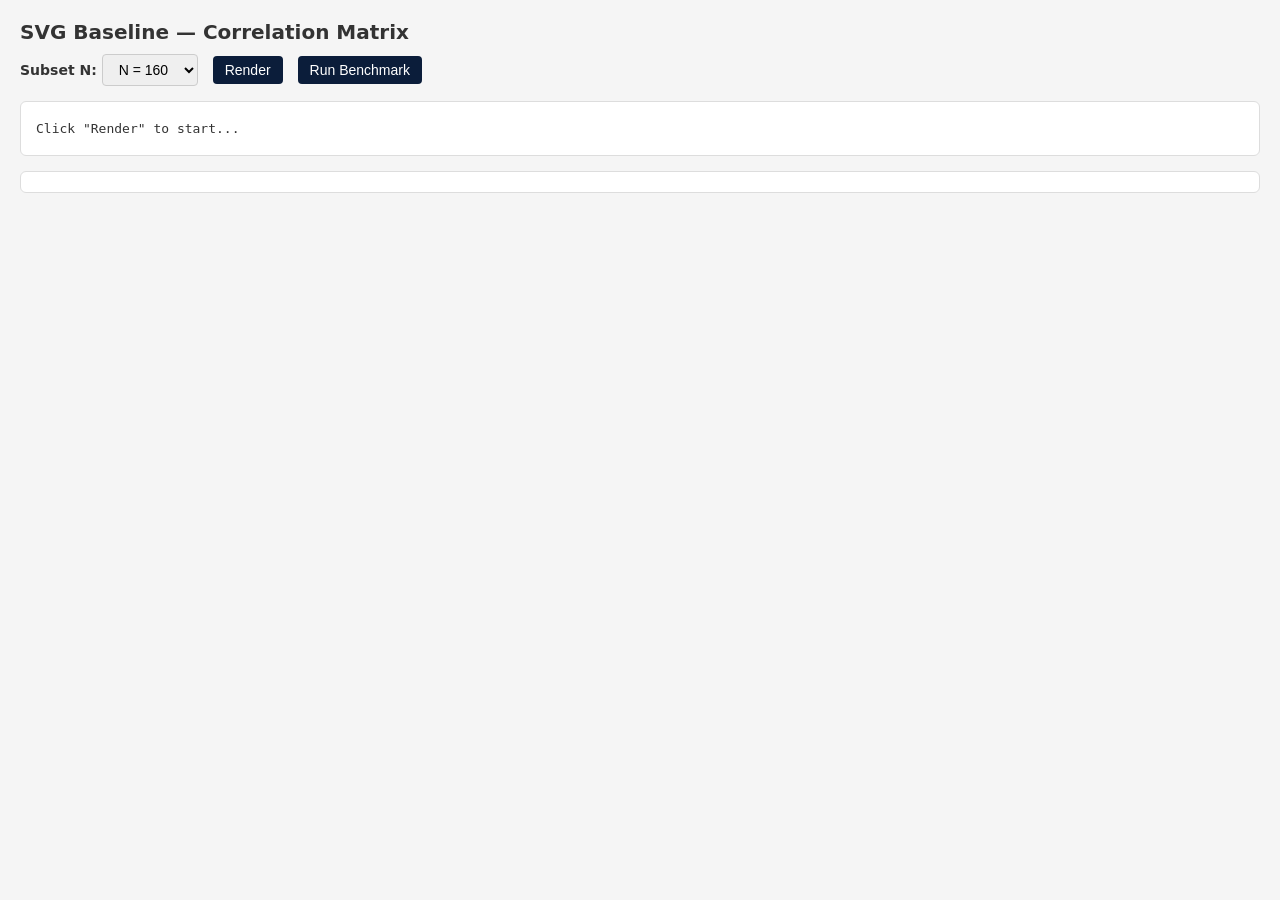
<file: CS524_Prismatic_Local/cs524-project/svg-baseline/index.html>
<!DOCTYPE html>
<html lang="en">
<head>
  <meta charset="UTF-8">
  <title>SVG Baseline — Correlation Matrix</title>
  <link rel="stylesheet" href="css/style.css">
  <script src="https://d3js.org/d3.v7.min.js"></script>
</head>
<body>
  <h1>SVG Baseline — Correlation Matrix</h1>

  <div class="controls">
    <label>Subset N:
      <select id="select-n">
        <option value="40">N = 40</option>
        <option value="80">N = 80</option>
        <option value="160" selected>N = 160</option>
        <option value="300">N = 300</option>
        <option value="500">N = 500</option>
      </select>
    </label>
    <button id="btn-render">Render</button>
    <button id="btn-benchmark">Run Benchmark</button>
  </div>

  <div id="metrics">Click "Render" to start...</div>
  <div id="chart-container"></div>
  <div class="tooltip" id="tooltip"></div>

  <script src="js/matrix.js"></script>
</body>
</html>
</file>
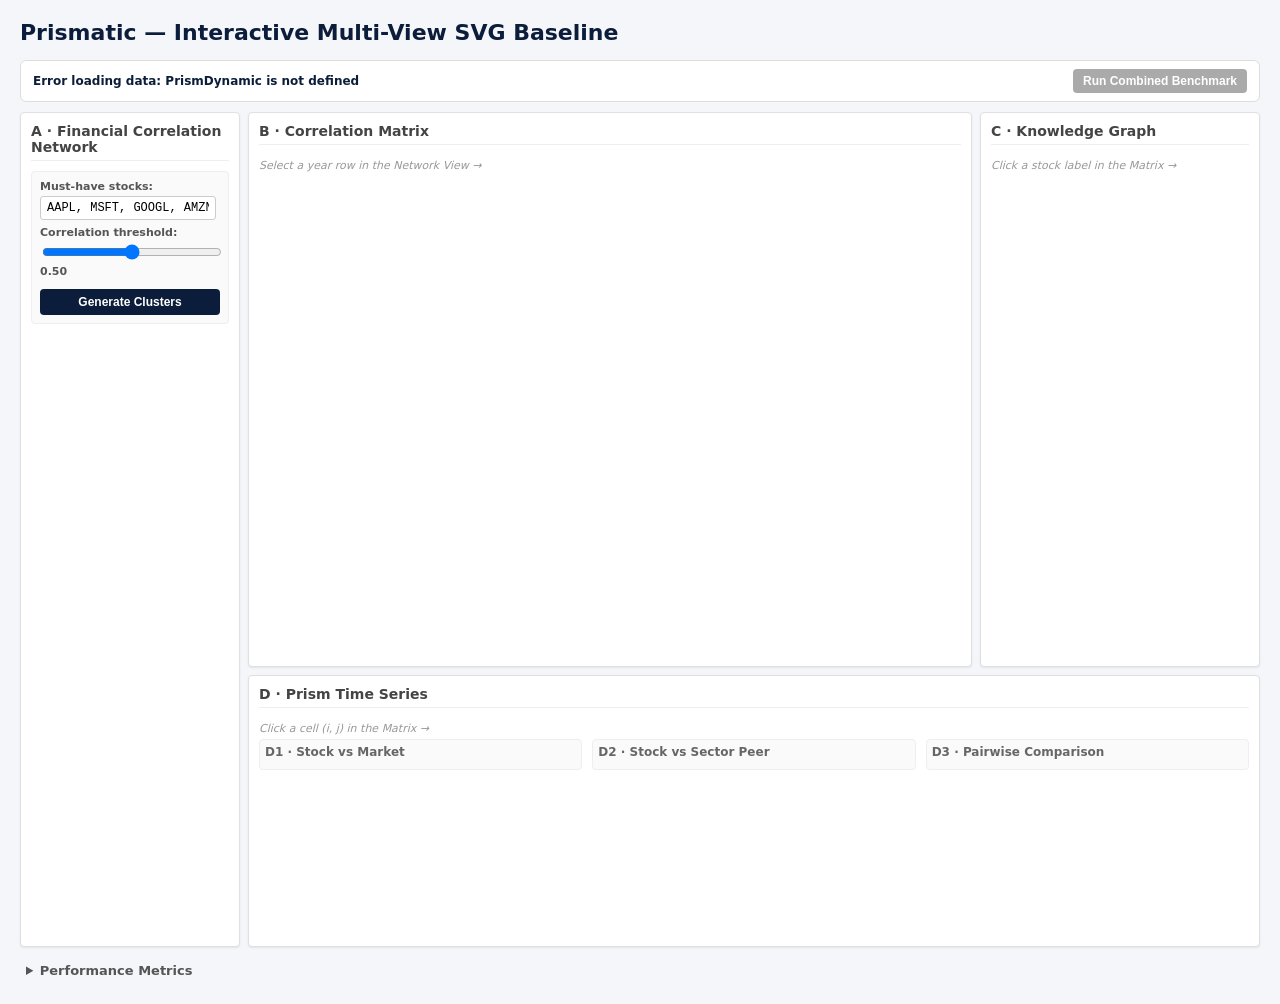
<file: CS524_Prismatic_Local/cs524-project/svg-baseline/combined.html>
<!DOCTYPE html>
<html lang="en">

<head>
    <meta charset="UTF-8">
    <title>Prismatic — Interactive Multi-View SVG Baseline</title>
    <link rel="stylesheet" href="css/combined.css">
    <script src="https://d3js.org/d3.v7.min.js"></script>
</head>

<body>

    <h1>Prismatic — Interactive Multi-View SVG Baseline</h1>

    <!-- ─── Top Status ─── -->
    <div class="top-status">
        <span id="status-bar">Loading data...</span>
        <span id="dom-counter"></span>
        <button id="btn-benchmark" disabled>Run Combined Benchmark</button>
    </div>

    <!-- ─── Prismatic Figure 3 Layout ─── -->
    <div class="prismatic-layout">

        <!-- ═══ A: Financial Correlation Network (left column) ═══ -->
        <div class="view-panel view-network">
            <h2>A · Financial Correlation Network</h2>

            <div class="network-controls">
                <label>Must-have stocks:
                    <input type="text" id="input-tickers" placeholder="e.g. AAPL, MSFT, GOOGL"
                        value="AAPL, MSFT, GOOGL, AMZN">
                </label>
                <label>Correlation threshold:
                    <input type="range" id="input-threshold" min="0.1" max="0.9" step="0.05" value="0.5">
                    <span id="threshold-value">0.50</span>
                </label>
                <button id="btn-generate">Generate Clusters</button>
            </div>

            <div id="network-container"></div>
        </div>

        <!-- ═══ B: Correlation Matrix (center, top) ═══ -->
        <div class="view-panel view-matrix">
            <h2>B · Correlation Matrix</h2>
            <div id="matrix-status" class="view-status">Select a year row in the Network View →</div>
            <div id="matrix-container"></div>
        </div>

        <!-- ═══ C: Knowledge Graph (right column, top) ═══ -->
        <div class="view-panel view-knowledge">
            <h2>C · Knowledge Graph</h2>
            <div id="knowledge-status" class="view-status">Click a stock label in the Matrix →</div>
            <div id="knowledge-container"></div>
        </div>

        <!-- ═══ D: Prism Time Series (bottom, spans center + right) ═══ -->
        <div class="view-panel view-prisms">
            <h2>D · Prism Time Series</h2>
            <div id="prism-status" class="view-status">Click a cell (i, j) in the Matrix →</div>
            <div class="prism-grid">
                <div class="prism-panel">
                    <h3 id="prism-label-d1">D1 · Stock vs Market</h3>
                    <div id="prism-d1"></div>
                </div>
                <div class="prism-panel">
                    <h3 id="prism-label-d2">D2 · Stock vs Sector Peer</h3>
                    <div id="prism-d2"></div>
                </div>
                <div class="prism-panel">
                    <h3 id="prism-label-d3">D3 · Pairwise Comparison</h3>
                    <div id="prism-d3"></div>
                </div>
            </div>
        </div>

    </div>

    <!-- Shared tooltip -->
    <div class="tooltip" id="tooltip"></div>

    <!-- Metrics panel (collapsible) -->
    <details id="metrics-details">
        <summary>Performance Metrics</summary>
        <pre id="metrics"></pre>
    </details>

    <!-- Load order matters: dependencies first -->
    <script src="js/network-view.js?v=7"></script>
    <script src="js/matrix-enriched.js?v=7"></script>
    <script src="js/prism-dynamic.js?v=7"></script>
    <script src="js/knowledge-view.js?v=7"></script>
    <script src="js/combined.js?v=7"></script>

</body>

</html>
</file>
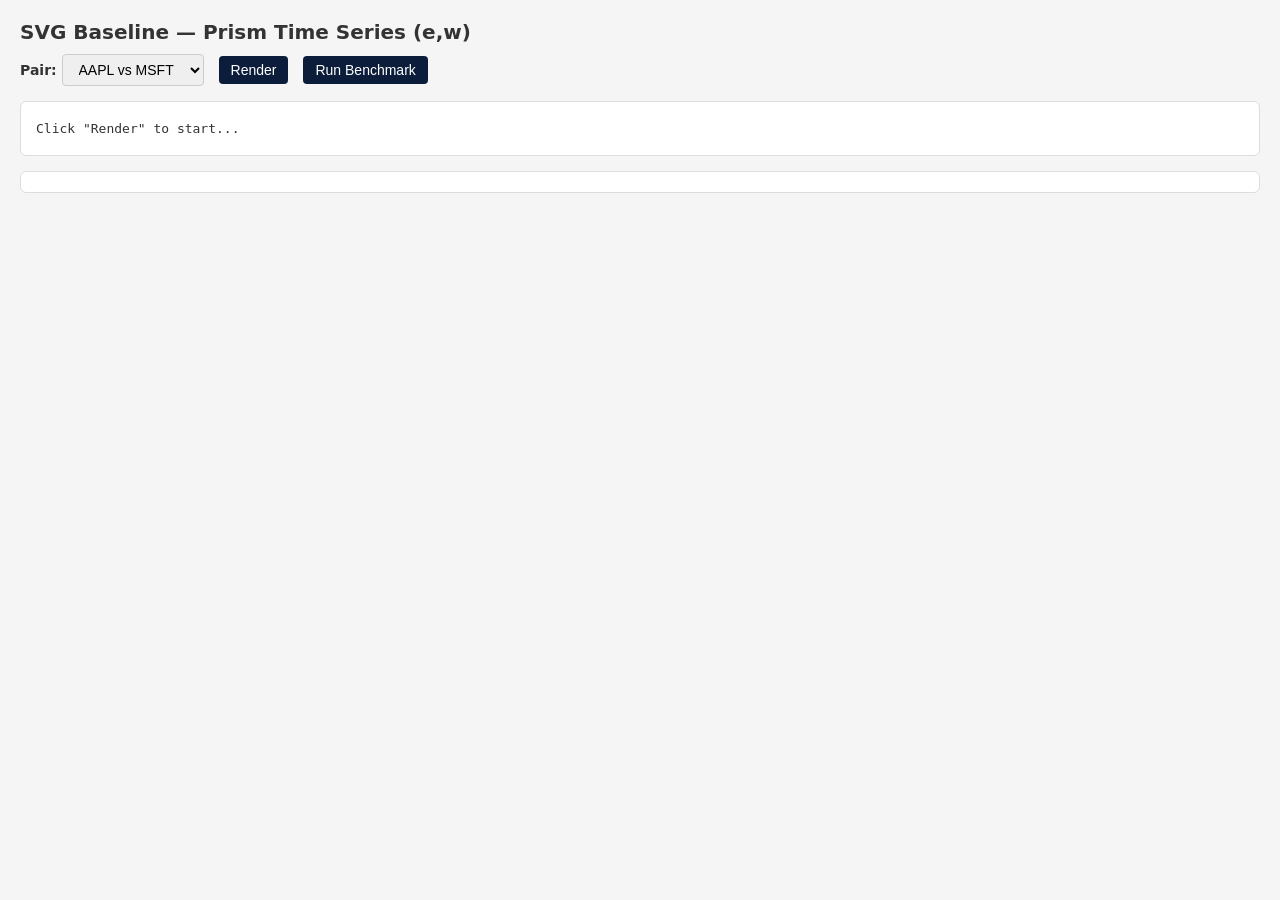
<file: CS524_Prismatic_Local/cs524-project/svg-baseline/prism.html>
<!DOCTYPE html>
<html lang="en">

<head>
    <meta charset="UTF-8">
    <title>SVG Baseline — Prism Time Series View</title>
    <link rel="stylesheet" href="css/style.css">
    <script src="https://d3js.org/d3.v7.min.js"></script>
</head>

<body>
    <h1>SVG Baseline — Prism Time Series (e,w)</h1>

    <div class="controls">
        <label>Pair:
            <select id="select-pair">
                <option value="AAPL_MSFT">AAPL vs MSFT</option>
            </select>
        </label>
        <button id="btn-render">Render</button>
        <button id="btn-benchmark">Run Benchmark</button>
    </div>

    <div id="metrics">Click "Render" to start...</div>
    <div id="chart-container"></div>
    <div class="tooltip" id="tooltip"></div>

    <script src="js/prism.js"></script>
</body>

</html>
</file>
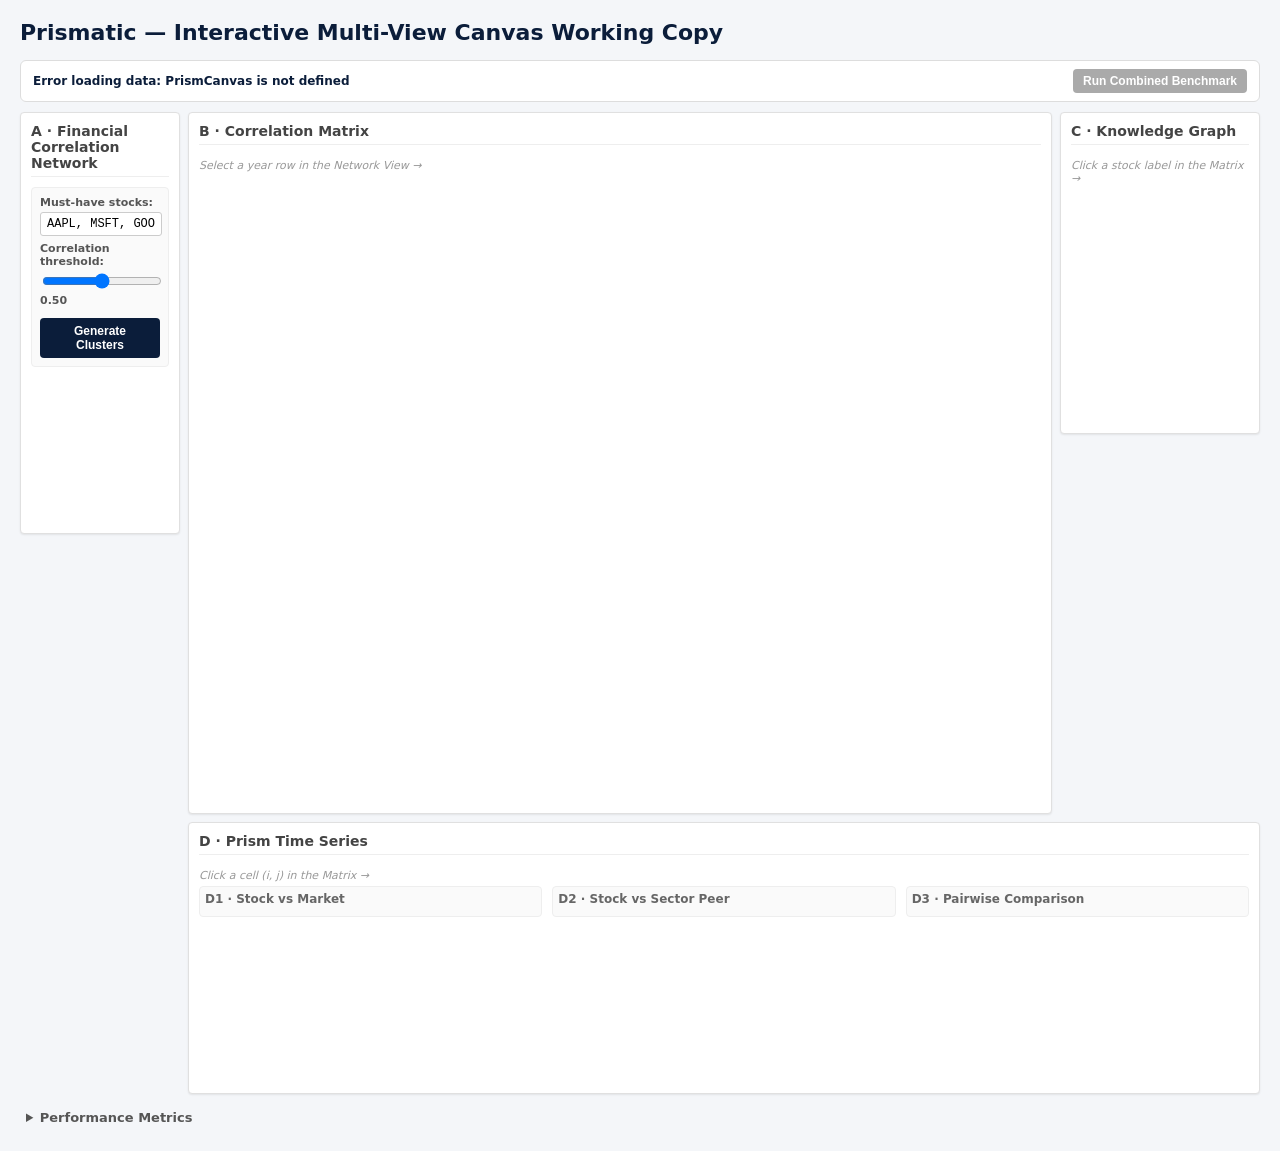
<file: CS524_Prismatic_Local/cs524-project/svg-canvas/combined-canvas.html>
<!DOCTYPE html>
<html lang="en">

<head>
    <meta charset="UTF-8">
    <title>Prismatic — Interactive Multi-View Canvas Working Copy</title>
    <link rel="stylesheet" href="css/combined.css?v=2">
    <script src="https://d3js.org/d3.v7.min.js"></script>
</head>

<body>

    <h1>Prismatic — Interactive Multi-View Canvas Working Copy</h1>

    <div class="top-status">
        <span id="status-bar">Loading data...</span>
        <span id="dom-counter"></span>
        <button id="btn-benchmark" disabled>Run Combined Benchmark</button>
    </div>

    <div class="prismatic-layout">

        <div class="view-panel view-network">
            <h2>A · Financial Correlation Network</h2>

            <div class="network-controls">
                <label>Must-have stocks:
                    <input type="text" id="input-tickers" placeholder="e.g. AAPL, MSFT, GOOGL"
                        value="AAPL, MSFT, GOOGL, AMZN">
                </label>
                <label>Correlation threshold:
                    <input type="range" id="input-threshold" min="0.1" max="0.9" step="0.05" value="0.5">
                    <span id="threshold-value">0.50</span>
                </label>
                <button id="btn-generate">Generate Clusters</button>
            </div>

            <div id="network-container"></div>
        </div>

        <div class="view-panel view-matrix">
            <h2>B · Correlation Matrix</h2>
            <div id="matrix-status" class="view-status">Select a year row in the Network View →</div>
            <div id="matrix-container"></div>
        </div>

        <div class="view-panel view-knowledge">
            <h2>C · Knowledge Graph</h2>
            <div id="knowledge-status" class="view-status">Click a stock label in the Matrix →</div>
            <div id="knowledge-container"></div>
        </div>

        <div class="view-panel view-prisms">
            <h2>D · Prism Time Series</h2>
            <div id="prism-status" class="view-status">Click a cell (i, j) in the Matrix →</div>
            <div class="prism-grid">
                <div class="prism-panel">
                    <h3 id="prism-label-d1">D1 · Stock vs Market</h3>
                    <div id="prism-d1"></div>
                </div>
                <div class="prism-panel">
                    <h3 id="prism-label-d2">D2 · Stock vs Sector Peer</h3>
                    <div id="prism-d2"></div>
                </div>
                <div class="prism-panel">
                    <h3 id="prism-label-d3">D3 · Pairwise Comparison</h3>
                    <div id="prism-d3"></div>
                </div>
            </div>
        </div>

    </div>

    <div class="tooltip" id="tooltip"></div>

    <details id="metrics-details">
        <summary>Performance Metrics</summary>
        <pre id="metrics"></pre>
    </details>

    <script src="js/network-view.js?v=7"></script>
    <script src="js/matrix-canvas.js?v=6"></script>
    <script src="js/prism-canvas.js?v=2"></script>
    <script src="js/knowledge-view.js?v=7"></script>
    <script src="js/combined-canvas.js?v=3"></script>

</body>

</html>
</file>
<file: CS524_Prismatic_Local/cs524-project/svg-baseline/css/style.css>
* {
  margin: 0;
  padding: 0;
  box-sizing: border-box;
}

body {
  font-family: 'Segoe UI', system-ui, sans-serif;
  background: #f5f5f5;
  color: #333;
  padding: 20px;
}

h1 {
  font-size: 20px;
  margin-bottom: 10px;
}

.controls {
  margin-bottom: 15px;
  display: flex;
  gap: 15px;
  align-items: center;
}

.controls label {
  font-size: 14px;
  font-weight: 600;
}

.controls select, .controls button {
  padding: 6px 12px;
  font-size: 14px;
  border: 1px solid #ccc;
  border-radius: 4px;
}

.controls button {
  background: #0B1D3A;
  color: white;
  cursor: pointer;
  border: none;
}

#metrics {
  background: #fff;
  border: 1px solid #ddd;
  border-radius: 6px;
  padding: 15px;
  margin-bottom: 15px;
  font-family: 'Consolas', 'Monaco', monospace;
  font-size: 13px;
  line-height: 1.8;
  white-space: pre-wrap;
}

#chart-container {
  background: #fff;
  border: 1px solid #ddd;
  border-radius: 6px;
  padding: 10px;
  overflow: auto;
}

.tooltip {
  position: absolute;
  background: rgba(11, 29, 58, 0.9);
  color: white;
  padding: 6px 10px;
  border-radius: 4px;
  font-size: 12px;
  pointer-events: none;
  display: none;
  z-index: 100;
}
</file>
<file: CS524_Prismatic_Local/cs524-project/svg-baseline/css/combined.css>
/* ─── Global Reset & General ─── */
body {
    font-family: 'Segoe UI', system-ui, sans-serif;
    margin: 0;
    padding: 20px;
    background-color: #f4f6f9;
    color: #333;
}

h1 {
    font-size: 22px;
    margin: 0 0 15px 0;
    color: #0B1D3A;
}

h2 {
    font-size: 14px;
    margin: 0 0 10px 0;
    padding-bottom: 5px;
    border-bottom: 1px solid #eee;
    color: #444;
}

h3 {
    font-size: 12px;
    margin: 0 0 5px 0;
    color: #666;
}

.top-controls {
    display: flex;
    background: #fff;
    padding: 10px 15px;
    border-radius: 6px;
    box-shadow: 0 1px 3px rgba(0, 0, 0, 0.1);
    margin-bottom: 15px;
    gap: 15px;
    align-items: center;
}

label {
    font-size: 13px;
    font-weight: 600;
    color: #555;
    display: flex;
    align-items: center;
    gap: 8px;
}

select,
button {
    padding: 6px 10px;
    border: 1px solid #ccc;
    border-radius: 4px;
    font-size: 13px;
    cursor: pointer;
}

button {
    background-color: #0B1D3A;
    color: white;
    border: none;
    font-weight: 600;
}

button:hover {
    background-color: #1a3a6a;
}

button:disabled {
    background-color: #aaa;
    cursor: not-allowed;
}

#metrics {
    margin-top: 15px;
    background: white;
    padding: 10px;
    border-radius: 6px;
    box-shadow: 0 1px 3px rgba(0, 0, 0, 0.05);
    font-family: monospace;
    white-space: pre-wrap;
    font-size: 12px;
    color: #444;
    border: 1px solid #eee;
}

/* ─── Main Layout: mimics Prismatic Figure 3 ─── */
.prismatic-layout {
    display: grid;
    grid-template-columns: 220px 1fr 280px;
    grid-template-rows: auto auto;
    gap: 8px;
}

/* Common Panel Styling */
.view-panel,
.view-network,
.view-matrix,
.view-knowledge,
.view-prisms {
    background: #fff;
    padding: 10px;
    border-radius: 4px;
    box-shadow: 0 1px 2px rgba(0, 0, 0, 0.08);
    border: 1px solid #e0e0e0;
}

/* View A: Financial Correlation Network (left column, top) */
.view-network {
    grid-column: 1;
    grid-row: 1 / 3;
    min-height: 400px;
}

/* View B: Correlation Matrix (center, top) */
.view-matrix {
    grid-column: 2;
    grid-row: 1;
    min-height: 520px;
    display: flex;
    flex-direction: column;
}

#matrix-container {
    flex: 1;
    display: flex;
    justify-content: center;
    align-items: center;
    min-height: 480px;
}

/* View C: Knowledge Graph (right column, top) */
.view-knowledge {
    grid-column: 3;
    grid-row: 1;
    min-height: 300px;
    display: flex;
    flex-direction: column;
}

#knowledge-container {
    flex: 1;
    display: flex;
    justify-content: center;
    align-items: center;
}

/* View D: Prism Time Series (center + right, bottom) */
.view-prisms {
    grid-column: 2 / 4;
    grid-row: 2;
    min-height: 250px;
}

.prism-grid {
    display: flex;
    gap: 10px;
    overflow-x: auto;
    padding-bottom: 5px;
}

.prism-panel {
    flex: 1;
    min-width: 250px;
    border: 1px solid #eee;
    background: #fafafa;
    padding: 5px;
    border-radius: 4px;
}

/* ─── Tooltip ─── */
.tooltip {
    position: absolute;
    background: rgba(0, 0, 0, 0.85);
    color: #fff;
    padding: 6px 10px;
    border-radius: 4px;
    font-size: 11px;
    pointer-events: none;
    display: none;
    z-index: 1000;
    white-space: nowrap;
}

/* ─── Network View Controls (NEW - Week 3) ─── */
.network-controls {
    display: flex;
    flex-direction: column;
    gap: 6px;
    margin-bottom: 10px;
    padding: 8px;
    background: #fafafa;
    border: 1px solid #eee;
    border-radius: 4px;
}

.network-controls label {
    display: flex;
    flex-direction: column;
    font-size: 11px;
    font-weight: 600;
    color: #555;
    gap: 3px;
    align-items: flex-start;
}

.network-controls input[type="text"] {
    padding: 4px 6px;
    font-size: 12px;
    border: 1px solid #ccc;
    border-radius: 3px;
    font-family: 'Consolas', monospace;
    width: 90%;
}

.network-controls input[type="range"] {
    width: 100%;
}

.network-controls button {
    padding: 6px 12px;
    font-size: 12px;
    background: #0B1D3A;
    color: white;
    border: none;
    border-radius: 4px;
    cursor: pointer;
    font-weight: 600;
    margin-top: 5px;
}

.network-controls button:hover {
    background: #1a3a6a;
}

/* ─── Top Status Bar (NEW - Week 3) ─── */
.top-status {
    display: flex;
    gap: 15px;
    align-items: center;
    margin-bottom: 10px;
    padding: 8px 12px;
    background: #fff;
    border: 1px solid #ddd;
    border-radius: 6px;
}

.top-status #status-bar {
    font-size: 12px;
    font-weight: 600;
    color: #0B1D3A;
    flex: 1;
}

.top-status #dom-counter {
    font-size: 11px;
    color: #888;
    font-family: 'Consolas', monospace;
}

.top-status button {
    padding: 5px 10px;
    font-size: 12px;
    background: #0B1D3A;
    color: white;
    border: none;
    border-radius: 4px;
    cursor: pointer;
}

.top-status button:disabled {
    background: #aaa;
    cursor: not-allowed;
}

/* ─── View Status Messages ─── */
.view-status {
    font-size: 11px;
    color: #999;
    font-style: italic;
    padding: 4px 0;
}

/* ─── Year Row Clickable ─── */
.year-row {
    cursor: pointer;
    transition: background 0.15s;
}

.year-row:hover {
    background: rgba(11, 29, 58, 0.05);
}

.year-row.selected {
    background: rgba(11, 29, 58, 0.1);
    outline: 2px solid #0B1D3A;
    outline-offset: -1px;
}

/* ─── Stock Label Clickable ─── */
.tick-left,
.tick-top {
    cursor: pointer;
}

.tick-left:hover,
.tick-top:hover {
    fill: #0B1D3A !important;
    font-weight: 700 !important;
}

/* ─── Metrics Panel ─── */
#metrics-details {
    margin-top: 10px;
}

#metrics-details summary {
    cursor: pointer;
    font-size: 13px;
    font-weight: 600;
    color: #555;
    padding: 6px;
}

#metrics {
    background: #fff;
    border: 1px solid #ddd;
    border-radius: 6px;
    padding: 10px 15px;
    font-family: 'Consolas', 'Monaco', monospace;
    font-size: 11px;
    line-height: 1.5;
    white-space: pre-wrap;
    max-height: 400px;
    overflow-y: auto;
}
</file>
<file: CS524_Prismatic_Local/cs524-project/svg-canvas/css/combined.css>
/* ─── Global Reset & General ─── */
body {
    font-family: 'Segoe UI', system-ui, sans-serif;
    margin: 0;
    padding: 20px;
    background-color: #f4f6f9;
    color: #333;
    overflow-x: auto;
}

h1 {
    font-size: 22px;
    margin: 0 0 15px 0;
    color: #0B1D3A;
}

h2 {
    font-size: 14px;
    margin: 0 0 10px 0;
    padding-bottom: 5px;
    border-bottom: 1px solid #eee;
    color: #444;
}

h3 {
    font-size: 12px;
    margin: 0 0 5px 0;
    color: #666;
}

.top-controls {
    display: flex;
    background: #fff;
    padding: 10px 15px;
    border-radius: 6px;
    box-shadow: 0 1px 3px rgba(0, 0, 0, 0.1);
    margin-bottom: 15px;
    gap: 15px;
    align-items: center;
}

label {
    font-size: 13px;
    font-weight: 600;
    color: #555;
    display: flex;
    align-items: center;
    gap: 8px;
}

select,
button {
    padding: 6px 10px;
    border: 1px solid #ccc;
    border-radius: 4px;
    font-size: 13px;
    cursor: pointer;
}

button {
    background-color: #0B1D3A;
    color: white;
    border: none;
    font-weight: 600;
}

button:hover {
    background-color: #1a3a6a;
}

button:disabled {
    background-color: #aaa;
    cursor: not-allowed;
}

#metrics {
    margin-top: 15px;
    background: white;
    padding: 10px;
    border-radius: 6px;
    box-shadow: 0 1px 3px rgba(0, 0, 0, 0.05);
    font-family: monospace;
    white-space: pre-wrap;
    font-size: 12px;
    color: #444;
    border: 1px solid #eee;
}

/* ─── Main Layout ─── */
.prismatic-layout {
    display: grid;
    grid-template-columns: 170px minmax(900px, 1.8fr) 210px;
    grid-template-rows: auto auto;
    gap: 8px;
    align-items: start;
}

/* Common Panel Styling */
.view-panel,
.view-network,
.view-matrix,
.view-knowledge,
.view-prisms {
    background: #fff;
    padding: 10px;
    border-radius: 4px;
    box-shadow: 0 1px 2px rgba(0, 0, 0, 0.08);
    border: 1px solid #e0e0e0;
}

/* View A */
.view-network {
    grid-column: 1;
    grid-row: 1 / 3;
    min-height: 400px;
}

/* View B */
.view-matrix {
    grid-column: 2;
    grid-row: 1;
    min-height: 680px;
    display: flex;
    flex-direction: column;
}

#matrix-container {
    flex: 1;
    display: flex;
    justify-content: flex-start;
    align-items: stretch;
    min-height: 620px;
    overflow: visible;
}

/* View C */
.view-knowledge {
    grid-column: 3;
    grid-row: 1;
    min-height: 300px;
    display: flex;
    flex-direction: column;
}

#knowledge-container {
    flex: 1;
    display: flex;
    justify-content: center;
    align-items: center;
}

/* View D */
.view-prisms {
    grid-column: 2 / 4;
    grid-row: 2;
    min-height: 250px;
}

.prism-grid {
    display: flex;
    gap: 10px;
    overflow-x: auto;
    padding-bottom: 5px;
}

.prism-panel {
    flex: 1;
    min-width: 250px;
    border: 1px solid #eee;
    background: #fafafa;
    padding: 5px;
    border-radius: 4px;
}

/* ─── Tooltip ─── */
.tooltip {
    position: absolute;
    background: rgba(0, 0, 0, 0.85);
    color: #fff;
    padding: 6px 10px;
    border-radius: 4px;
    font-size: 11px;
    pointer-events: none;
    display: none;
    z-index: 1000;
    white-space: nowrap;
}

/* ─── Network View Controls ─── */
.network-controls {
    display: flex;
    flex-direction: column;
    gap: 6px;
    margin-bottom: 10px;
    padding: 8px;
    background: #fafafa;
    border: 1px solid #eee;
    border-radius: 4px;
}

.network-controls label {
    display: flex;
    flex-direction: column;
    font-size: 11px;
    font-weight: 600;
    color: #555;
    gap: 3px;
    align-items: flex-start;
}

.network-controls input[type="text"] {
    padding: 4px 6px;
    font-size: 12px;
    border: 1px solid #ccc;
    border-radius: 3px;
    font-family: 'Consolas', monospace;
    width: 90%;
}

.network-controls input[type="range"] {
    width: 100%;
}

.network-controls button {
    padding: 6px 12px;
    font-size: 12px;
    background: #0B1D3A;
    color: white;
    border: none;
    border-radius: 4px;
    cursor: pointer;
    font-weight: 600;
    margin-top: 5px;
}

.network-controls button:hover {
    background: #1a3a6a;
}

/* ─── Top Status Bar ─── */
.top-status {
    display: flex;
    gap: 15px;
    align-items: center;
    margin-bottom: 10px;
    padding: 8px 12px;
    background: #fff;
    border: 1px solid #ddd;
    border-radius: 6px;
}

.top-status #status-bar {
    font-size: 12px;
    font-weight: 600;
    color: #0B1D3A;
    flex: 1;
}

.top-status #dom-counter {
    font-size: 11px;
    color: #888;
    font-family: 'Consolas', monospace;
}

.top-status button {
    padding: 5px 10px;
    font-size: 12px;
    background: #0B1D3A;
    color: white;
    border: none;
    border-radius: 4px;
    cursor: pointer;
}

.top-status button:disabled {
    background: #aaa;
    cursor: not-allowed;
}

/* ─── View Status Messages ─── */
.view-status {
    font-size: 11px;
    color: #999;
    font-style: italic;
    padding: 4px 0;
}

/* ─── Year Row Clickable ─── */
.year-row {
    cursor: pointer;
    transition: background 0.15s;
}

.year-row:hover {
    background: rgba(11, 29, 58, 0.05);
}

.year-row.selected {
    background: rgba(11, 29, 58, 0.1);
    outline: 2px solid #0B1D3A;
    outline-offset: -1px;
}

/* ─── Stock Label Clickable ─── */
.tick-left,
.tick-top {
    cursor: pointer;
}

.tick-left:hover,
.tick-top:hover {
    fill: #0B1D3A !important;
    font-weight: 700 !important;
}

/* ─── Metrics Panel ─── */
#metrics-details {
    margin-top: 10px;
}

#metrics-details summary {
    cursor: pointer;
    font-size: 13px;
    font-weight: 600;
    color: #555;
    padding: 6px;
}

#metrics {
    background: #fff;
    border: 1px solid #ddd;
    border-radius: 6px;
    padding: 10px 15px;
    font-family: 'Consolas', 'Monaco', monospace;
    font-size: 11px;
    line-height: 1.5;
    white-space: pre-wrap;
    max-height: 400px;
    overflow-y: auto;
}

/* ─── Matrix workspace ─── */
.matrix-workspace {
    width: 100%;
    display: flex;
    flex-direction: column;
    gap: 12px;
}

.matrix-main {
    width: 100%;
    overflow: auto;
    border: 1px solid #ececec;
    border-radius: 4px;
    background: #fcfcfc;
    padding: 6px;
}

.matrix-main-inner {
    position: relative;
    width: fit-content;
    user-select: none;
}

.matrix-detail {
    display: grid;
    grid-template-columns: 340px 1fr;
    gap: 14px;
    align-items: start;
    border: 1px solid #ececec;
    border-radius: 4px;
    background: #fafafa;
    padding: 10px;
}

.matrix-detail-left {
    display: flex;
    flex-direction: column;
    gap: 8px;
}

.matrix-detail h4 {
    margin: 0;
    font-size: 13px;
    color: #233a62;
}

.matrix-detail .detail-meta {
    font-size: 12px;
    color: #444;
    line-height: 1.45;
}

.matrix-detail .detail-meta strong {
    color: #0B1D3A;
}

.matrix-detail .detail-help {
    font-size: 11px;
    color: #777;
    line-height: 1.45;
}

.matrix-detail canvas {
    border: 1px solid #ddd;
    background: #fff;
    border-radius: 4px;
}

.matrix-legend-row {
    display: flex;
    gap: 10px;
    flex-wrap: wrap;
    font-size: 11px;
    color: #666;
}

.matrix-chip {
    display: inline-flex;
    align-items: center;
    gap: 6px;
}

.matrix-chip i {
    width: 10px;
    height: 10px;
    display: inline-block;
    border-radius: 2px;
    background: #bbb;
}

.matrix-chip .chip-green {
    background: #66bb6a;
}

.matrix-chip .chip-red {
    background: #b08b7a;
}

.matrix-chip .chip-gray {
    background: #cfd8dc;
}

@media (max-width: 1500px) {
    .prismatic-layout {
        grid-template-columns: 160px minmax(760px, 1.6fr) 200px;
    }

    .matrix-detail {
        grid-template-columns: 1fr;
    }
}
</file>
